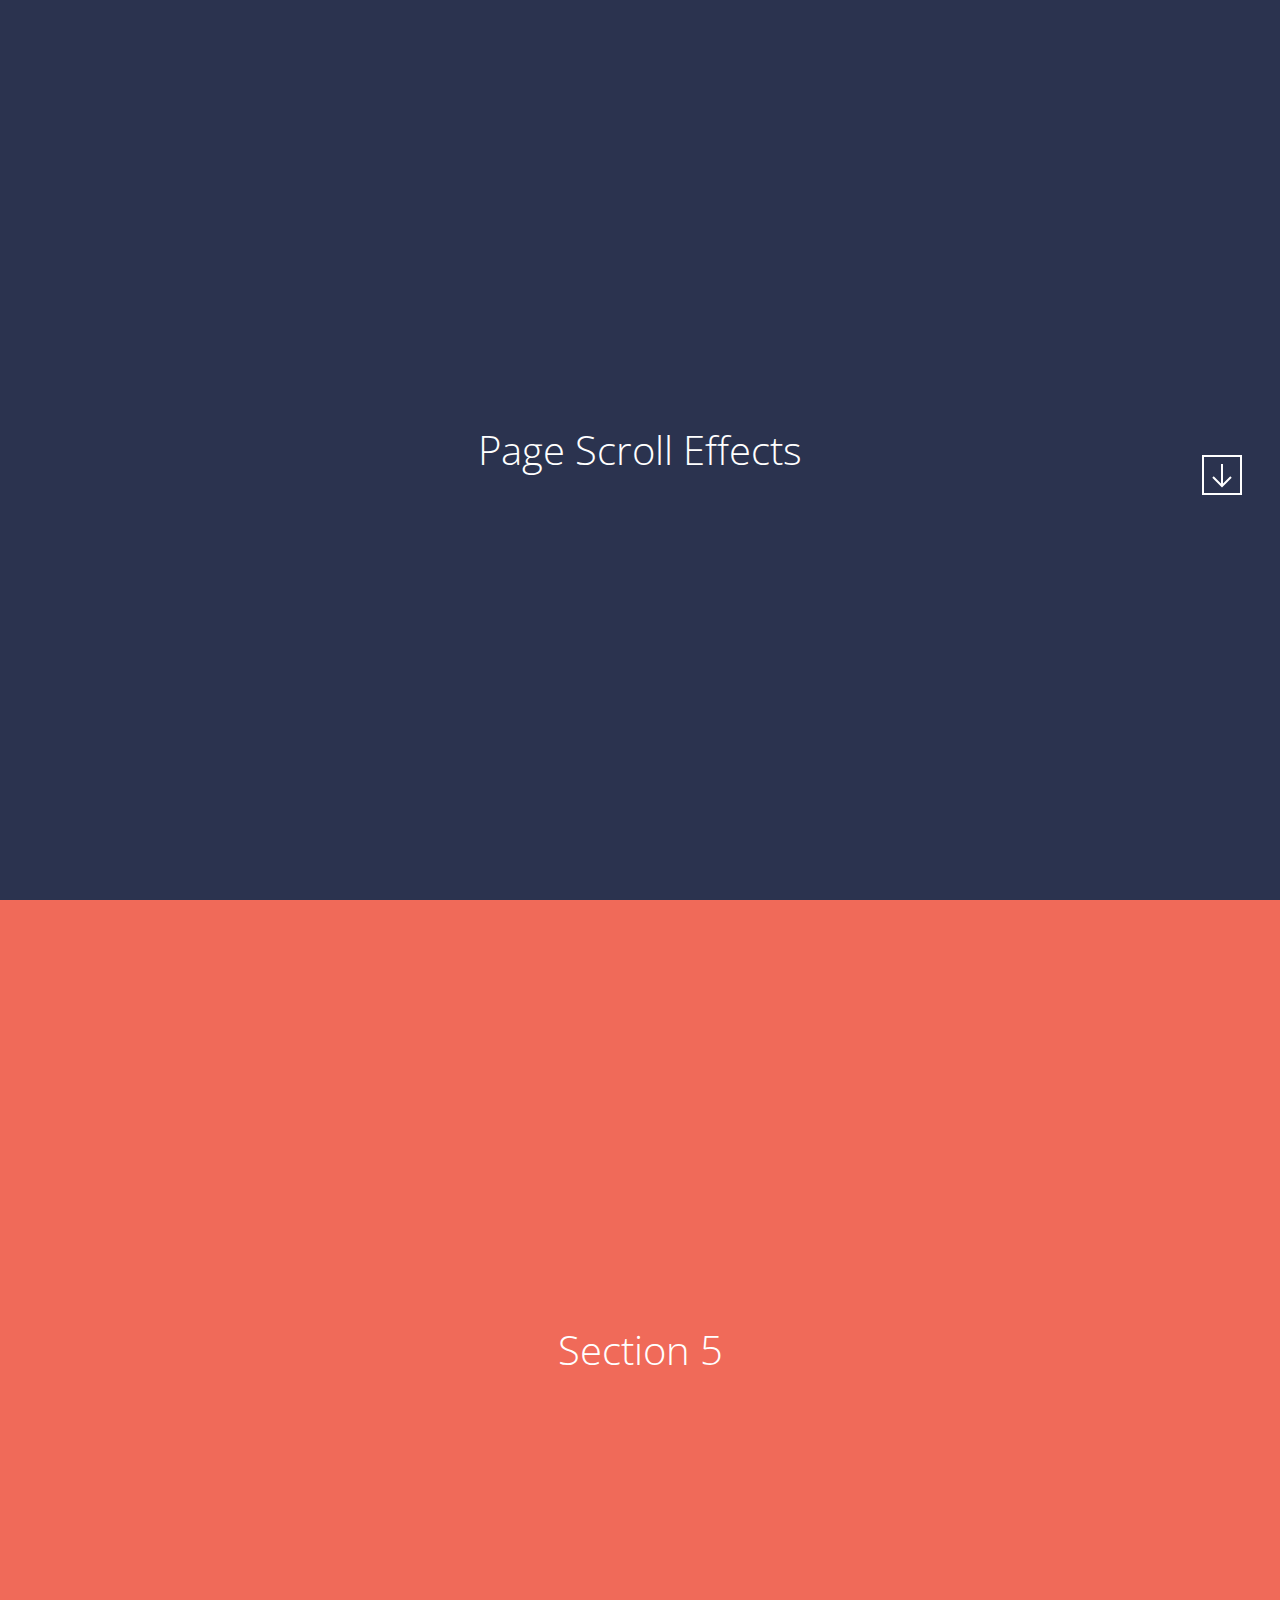
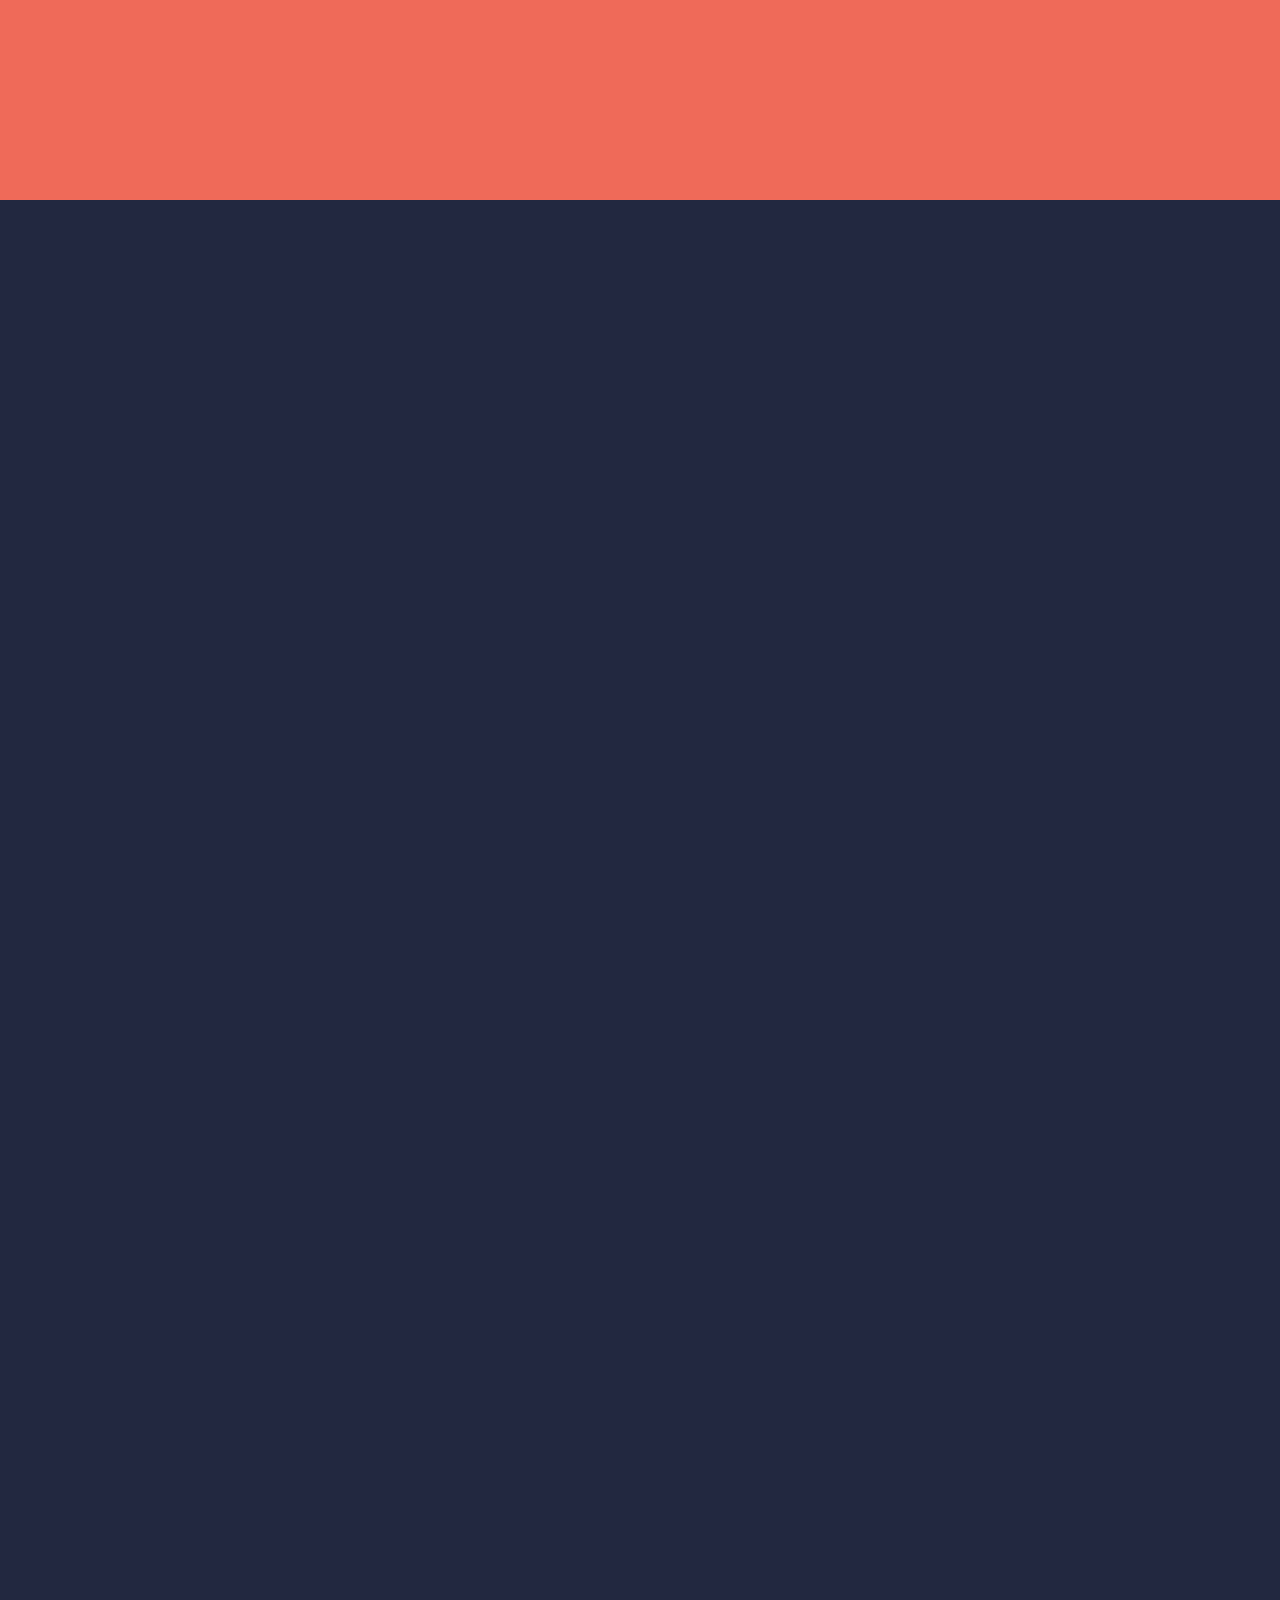
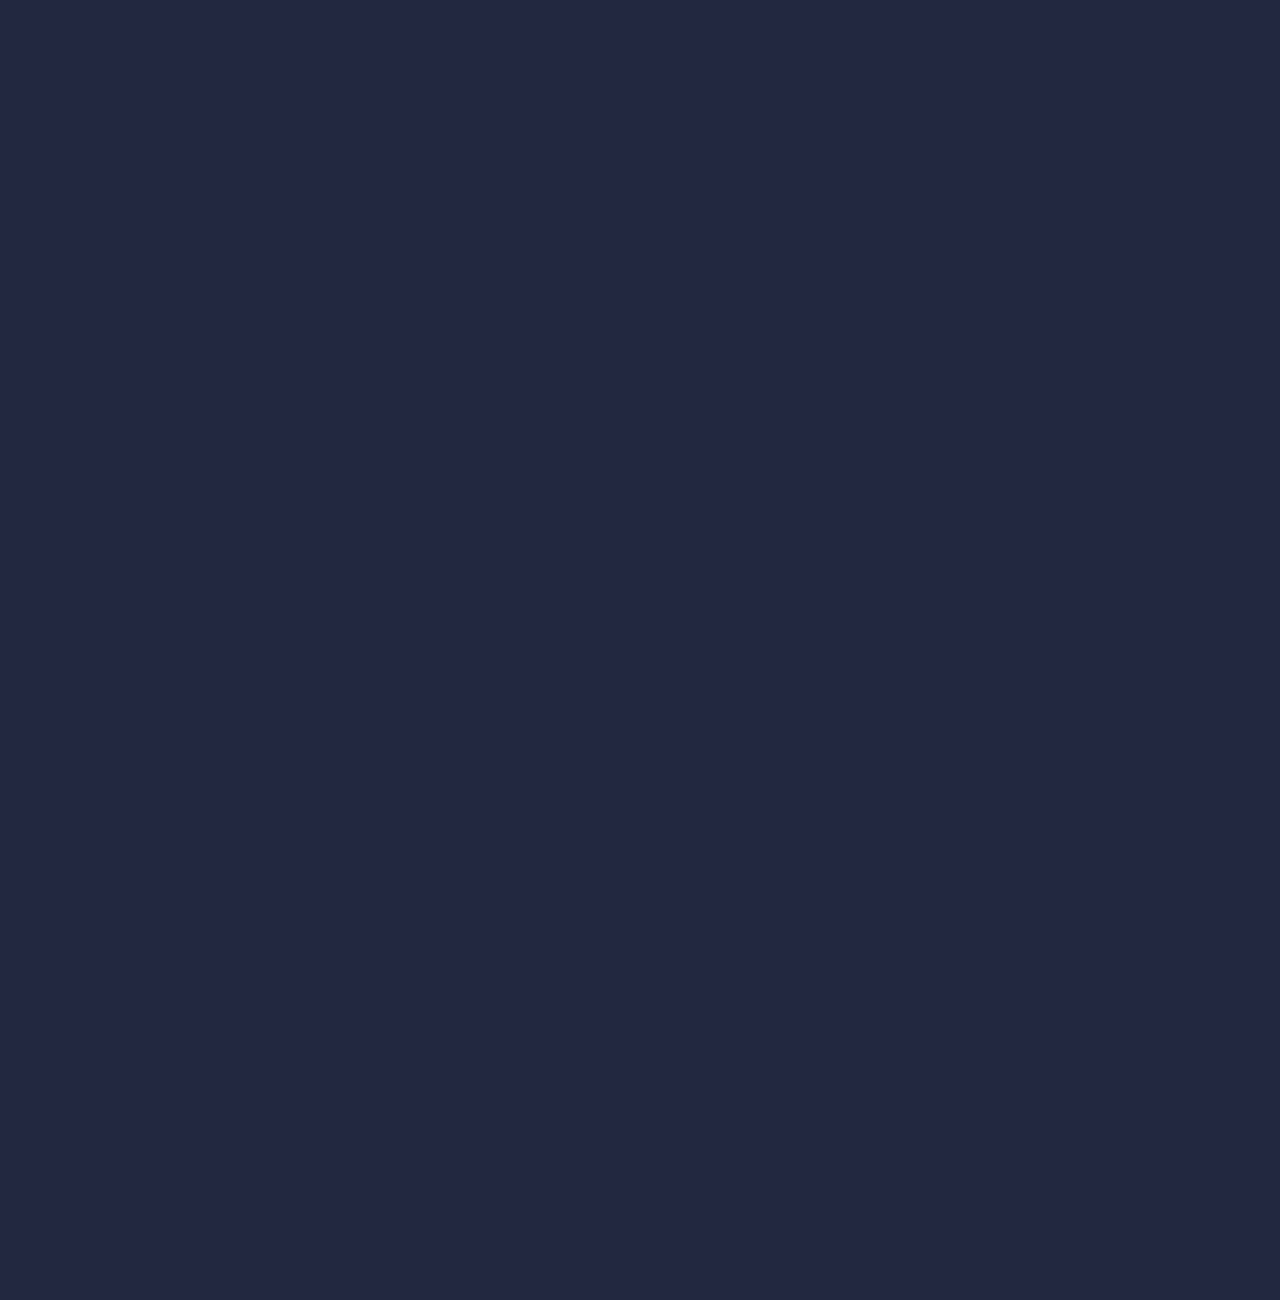
<file: page-scroll-effects-master/index.html>
<!doctype html>
<html lang="en" class="no-js">
<head>
	<meta charset="UTF-8">
	<meta name="viewport" content="width=device-width, initial-scale=1">

	<link href='http://fonts.googleapis.com/css?family=Open+Sans:400,300,700' rel='stylesheet' type='text/css'>

	<link rel="stylesheet" href="css/reset.css"> <!-- CSS reset -->
	<link rel="stylesheet" href="css/style.css"> <!-- Resource style -->
	<script src="js/modernizr.js"></script> <!-- Modernizr -->
  	
	<title>Page Scroll Effects | CodyHouse</title>
</head>
<!-- hijacking: on/off - animation: none/scaleDown/rotate/gallery/catch/opacity/fixed/parallax -->

<body data-hijacking="off" data-animation="scaleDown">
	<section class="cd-section visible">
		<div>
			<h2>Page Scroll Effects</h2>
		</div>
	</section>

	<section class="cd-section">
		<div>
			<h2>Section 2</h2>
		</div>
	</section>

	<section class="cd-section">
		<div>
			<h2>Section 3</h2>
		</div>
	</section>

	<section class="cd-section">
		<div>
			<h2>Section 4</h2>
		</div>
	</section>

	<section class="cd-section">
		<div>
			<h2>Section 5</h2>
		</div>
	</section>

	<nav>
		<ul class="cd-vertical-nav">
			<li><a href="#0" class="cd-prev inactive">Next</a></li>
			<li><a href="#0" class="cd-next">Prev</a></li>
		</ul>
	</nav> <!-- .cd-vertical-nav -->
<script src="js/jquery-2.1.4.js"></script>
<script src="js/velocity.min.js"></script>
<script src="js/velocity.ui.min.js"></script>
<script src="js/main.js"></script> <!-- Resource jQuery -->
</body>
</html>
</file>
<file: page-scroll-effects-master/css/style.css>
/* -------------------------------- 

Primary style

-------------------------------- */
*, *::after, *::before {
  box-sizing: border-box;
}

html {
  font-size: 62.5%;
}

body {
  font-size: 1.6rem;
  font-family: "Open Sans", sans-serif;
  color: #ffffff;
  background-color: #22283f;
  -webkit-font-smoothing: antialiased;
  -moz-osx-font-smoothing: grayscale;
}
body::before {
  /* never visible - this is used in jQuery to check the current MQ */
  content: 'mobile';
  display: none;
}
@media only screen and (min-width: 1050px) {
  body::before {
    /* never visible - this is used in jQuery to check the current MQ */
    content: 'desktop';
  }
}

a {
  color: #267481;
  text-decoration: none;
}

/* -------------------------------- 

Main Components 

-------------------------------- */
@media only screen and (min-width: 1050px) {
  body[data-hijacking="on"] {
    overflow: hidden;
  }
}

.cd-section {
  height: 100vh;
}
.cd-section h2 {
  line-height: 100vh;
  text-align: center;
  font-size: 2.4rem;
}
.cd-section:first-of-type > div {
  background-color: #2b334f;
}
.cd-section:first-of-type > div::before {
  /* alert -> all scrolling effects are not visible on small devices */
  content: 'Effects not visible on mobile!';
  position: absolute;
  width: 100%;
  text-align: center;
  top: 20px;
  z-index: 2;
  font-weight: bold;
  font-size: 1.3rem;
  text-transform: uppercase;
  color: #6a7083;
}
.cd-section:nth-of-type(2) > div {
  background-color: #2e5367;
}
.cd-section:nth-of-type(3) > div {
  background-color: #267481;
}
.cd-section:nth-of-type(4) > div {
  background-color: #fcb052;
}
.cd-section:nth-of-type(5) > div {
  background-color: #f06a59;
}
[data-animation="parallax"] .cd-section > div, [data-animation="fixed"] .cd-section > div, [data-animation="opacity"] .cd-section > div {
  background-position: center center;
  background-repeat: no-repeat;
  background-size: cover;
}
[data-animation="parallax"] .cd-section:first-of-type > div, [data-animation="fixed"] .cd-section:first-of-type > div, [data-animation="opacity"] .cd-section:first-of-type > div {
  background-image: url("../img/img-1.jpg");
}
[data-animation="parallax"] .cd-section:nth-of-type(2) > div, [data-animation="fixed"] .cd-section:nth-of-type(2) > div, [data-animation="opacity"] .cd-section:nth-of-type(2) > div {
  background-image: url("../img/img-2.jpg");
}
[data-animation="parallax"] .cd-section:nth-of-type(3) > div, [data-animation="fixed"] .cd-section:nth-of-type(3) > div, [data-animation="opacity"] .cd-section:nth-of-type(3) > div {
  background-image: url("../img/img-3.jpg");
}
[data-animation="parallax"] .cd-section:nth-of-type(4) > div, [data-animation="fixed"] .cd-section:nth-of-type(4) > div, [data-animation="opacity"] .cd-section:nth-of-type(4) > div {
  background-image: url("../img/img-4.jpg");
}
[data-animation="parallax"] .cd-section:nth-of-type(5) > div, [data-animation="fixed"] .cd-section:nth-of-type(5) > div, [data-animation="opacity"] .cd-section:nth-of-type(5) > div {
  background-image: url("../img/img-5.jpg");
}
@media only screen and (min-width: 1050px) {
  .cd-section h2 {
    font-size: 4rem;
    font-weight: 300;
  }
  [data-hijacking="on"] .cd-section {
    opacity: 0;
    visibility: hidden;
    position: absolute;
    top: 0;
    left: 0;
    width: 100%;
  }
  [data-hijacking="on"] .cd-section > div {
    visibility: visible;
  }
  [data-hijacking="off"] .cd-section > div {
    opacity: 0;
  }
  [data-animation="rotate"] .cd-section {
    /* enable a 3D-space for children elements */
    -webkit-perspective: 1800px;
    -moz-perspective: 1800px;
    perspective: 1800px;
  }
  [data-hijacking="on"][data-animation="rotate"] .cd-section:not(:first-of-type) {
    -webkit-perspective-origin: center 0;
    -moz-perspective-origin: center 0;
    perspective-origin: center 0;
  }
  [data-animation="scaleDown"] .cd-section > div, [data-animation="gallery"] .cd-section > div, [data-animation="catch"] .cd-section > div {
    box-shadow: 0 0 0 rgba(25, 30, 46, 0.4);
  }
  [data-animation="opacity"] .cd-section.visible > div {
    z-index: 1;
  }
}

@media only screen and (min-width: 1050px) {
  .cd-section:first-of-type > div::before {
    display: none;
  }
}
@media only screen and (min-width: 1050px) {
  .cd-section > div {
    position: fixed;
    top: 0;
    left: 0;
    width: 100%;
    /* Force Hardware Acceleration */
    -webkit-transform: translateZ(0);
    -moz-transform: translateZ(0);
    -ms-transform: translateZ(0);
    -o-transform: translateZ(0);
    transform: translateZ(0);
    -webkit-backface-visibility: hidden;
    backface-visibility: hidden;
  }
  [data-hijacking="on"] .cd-section > div {
    position: absolute;
  }
  [data-animation="rotate"] .cd-section > div {
    -webkit-transform-origin: center bottom;
    -moz-transform-origin: center bottom;
    -ms-transform-origin: center bottom;
    -o-transform-origin: center bottom;
    transform-origin: center bottom;
  }
}

.cd-vertical-nav {
  /* lateral navigation */
  position: fixed;
  z-index: 1;
  right: 3%;
  top: 50%;
  bottom: auto;
  -webkit-transform: translateY(-50%);
  -moz-transform: translateY(-50%);
  -ms-transform: translateY(-50%);
  -o-transform: translateY(-50%);
  transform: translateY(-50%);
  display: none;
}
.cd-vertical-nav a {
  display: block;
  height: 40px;
  width: 40px;
  /* image replace */
  overflow: hidden;
  text-indent: 100%;
  white-space: nowrap;
  background: url(../img/cd-icon-arrow.svg) no-repeat center center;
}
.cd-vertical-nav a.cd-prev {
  -webkit-transform: rotate(180deg);
  -moz-transform: rotate(180deg);
  -ms-transform: rotate(180deg);
  -o-transform: rotate(180deg);
  transform: rotate(180deg);
  margin-bottom: 10px;
}
.cd-vertical-nav a.inactive {
  visibility: hidden;
  opacity: 0;
  -webkit-transition: opacity 0.2s 0s, visibility 0s 0.2s;
  -moz-transition: opacity 0.2s 0s, visibility 0s 0.2s;
  transition: opacity 0.2s 0s, visibility 0s 0.2s;
}
@media only screen and (min-width: 1050px) {
  .cd-vertical-nav {
    display: block;
  }
}
</file>
